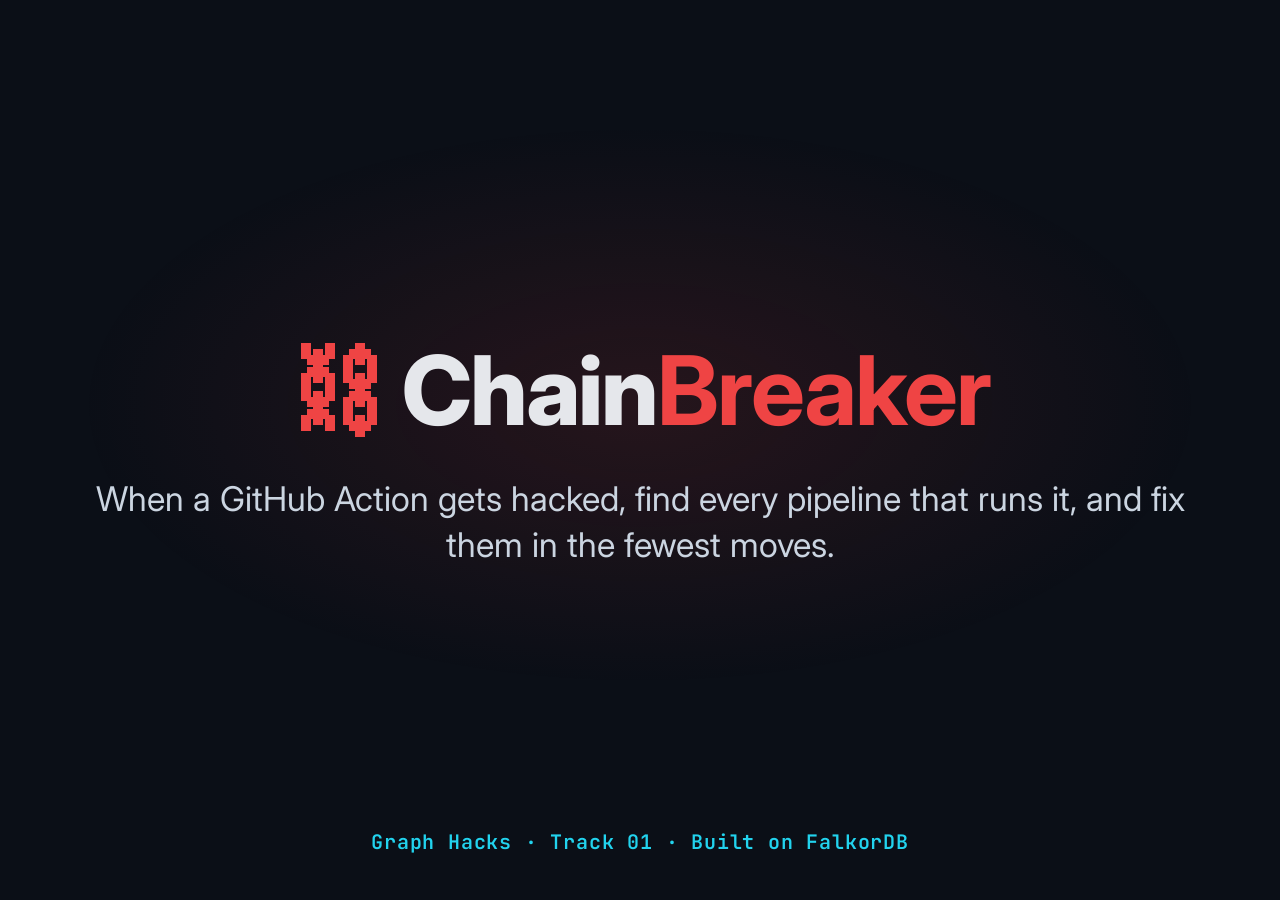
<file: video/cards/intro.html>
<!doctype html>
<html lang="en">
<head>
  <meta charset="utf-8">
  <meta name="viewport" content="width=device-width, initial-scale=1">
  <title>ChainBreaker intro</title>
  <link href="https://fonts.googleapis.com/css2?family=Inter:wght@400;600;700;800&family=JetBrains+Mono:wght@400;600&display=swap" rel="stylesheet">
  <style>
    html, body { margin: 0; height: 100%; background: #0b0f17; color: #e5e7eb; font-family: Inter, system-ui, sans-serif; }
    body { display: grid; place-items: center; overflow: hidden; }
    .wrap { text-align: center; max-width: 1100px; padding: 0 60px; animation: rise 1s ease-out both; }
    .logo { font-size: 96px; font-weight: 800; letter-spacing: -.02em; }
    .logo b { color: #ef4444; }
    .chain { color: #ef4444; margin-right: 18px; }
    .line { margin-top: 28px; font-size: 34px; line-height: 1.35; color: #cbd5e1; animation: rise 1s .35s ease-out both; }
    .foot { position: fixed; bottom: 48px; left: 0; right: 0; text-align: center; font: 600 20px/1 "JetBrains Mono", monospace;
            color: #22d3ee; letter-spacing: .04em; animation: fade 1s .8s both; }
    .glow { position: fixed; inset: 0; background: radial-gradient(800px 400px at 50% 45%, rgba(239,68,68,.12), transparent 70%); }
    @keyframes rise { from { opacity: 0; transform: translateY(14px) } to { opacity: 1; transform: none } }
    @keyframes fade { from { opacity: 0 } to { opacity: 1 } }
  </style>
</head>
<body>
  <div class="glow"></div>
  <div class="wrap">
    <div class="logo"><span class="chain">⛓</span>Chain<b>Breaker</b></div>
    <div class="line">When a GitHub Action gets hacked, find every pipeline that runs it, and fix them in the fewest moves.</div>
  </div>
  <div class="foot">Graph Hacks · Track 01 · Built on FalkorDB</div>
</body>
</html>
</file>
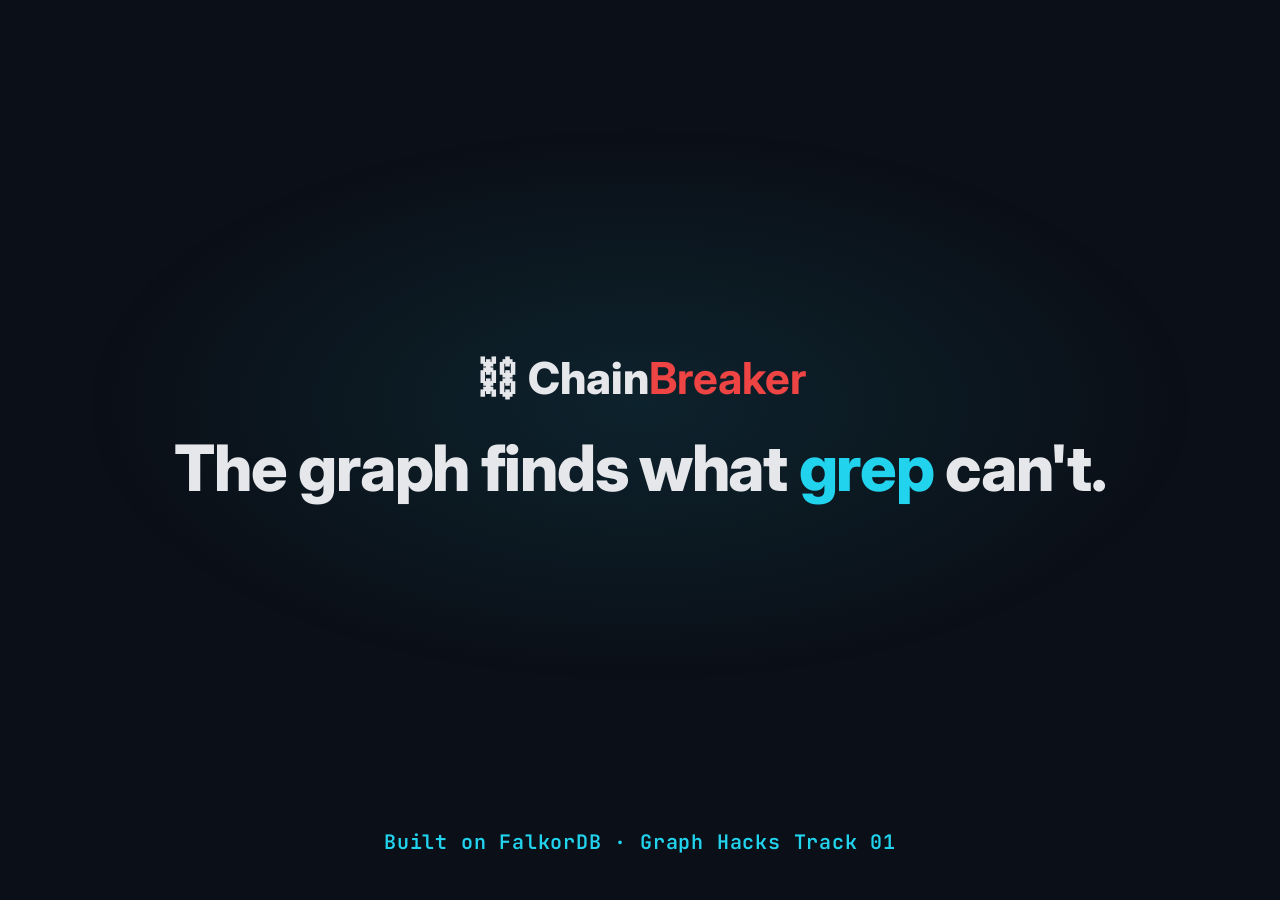
<file: video/cards/outro.html>
<!doctype html>
<html lang="en">
<head>
  <meta charset="utf-8">
  <meta name="viewport" content="width=device-width, initial-scale=1">
  <title>ChainBreaker outro</title>
  <link href="https://fonts.googleapis.com/css2?family=Inter:wght@400;600;700;800&family=JetBrains+Mono:wght@400;600&display=swap" rel="stylesheet">
  <style>
    html, body { margin: 0; height: 100%; background: #0b0f17; color: #e5e7eb; font-family: Inter, system-ui, sans-serif; }
    body { display: grid; place-items: center; overflow: hidden; }
    .wrap { text-align: center; padding: 0 60px; animation: rise 1s ease-out both; }
    .logo { font-size: 44px; font-weight: 800; margin-bottom: 26px; }
    .logo b { color: #ef4444; }
    .tag { font-size: 64px; font-weight: 800; letter-spacing: -.02em; line-height: 1.15; }
    .tag em { font-style: normal; color: #22d3ee; }
    .links { margin-top: 44px; font: 400 26px/1.7 "JetBrains Mono", monospace; color: #cbd5e1; animation: rise 1s .4s ease-out both; }
    .links span { color: #9ca3af; }
    .foot { position: fixed; bottom: 48px; left: 0; right: 0; text-align: center; font: 600 20px/1 "JetBrains Mono", monospace;
            color: #22d3ee; letter-spacing: .04em; }
    .glow { position: fixed; inset: 0; background: radial-gradient(800px 400px at 50% 45%, rgba(34,211,238,.10), transparent 70%); }
    @keyframes rise { from { opacity: 0; transform: translateY(14px) } to { opacity: 1; transform: none } }
  </style>
</head>
<body>
  <div class="glow"></div>
  <div class="wrap">
    <div class="logo">⛓ Chain<b>Breaker</b></div>
    <div class="tag">The graph finds what <em>grep</em> can't.</div>
    <div class="links" id="links"></div>
  </div>
  <div class="foot">Built on FalkorDB · Graph Hacks Track 01</div>
  <script>
    const p = new URLSearchParams(location.search);
    const rows = [];
    if (p.get("live")) rows.push(`<span>live</span> ${p.get("live")}`);
    if (p.get("repo")) rows.push(`<span>code</span> ${p.get("repo")}`);
    document.getElementById("links").innerHTML = rows.map((r) => `<div>${r}</div>`).join("");
  </script>
</body>
</html>
</file>
